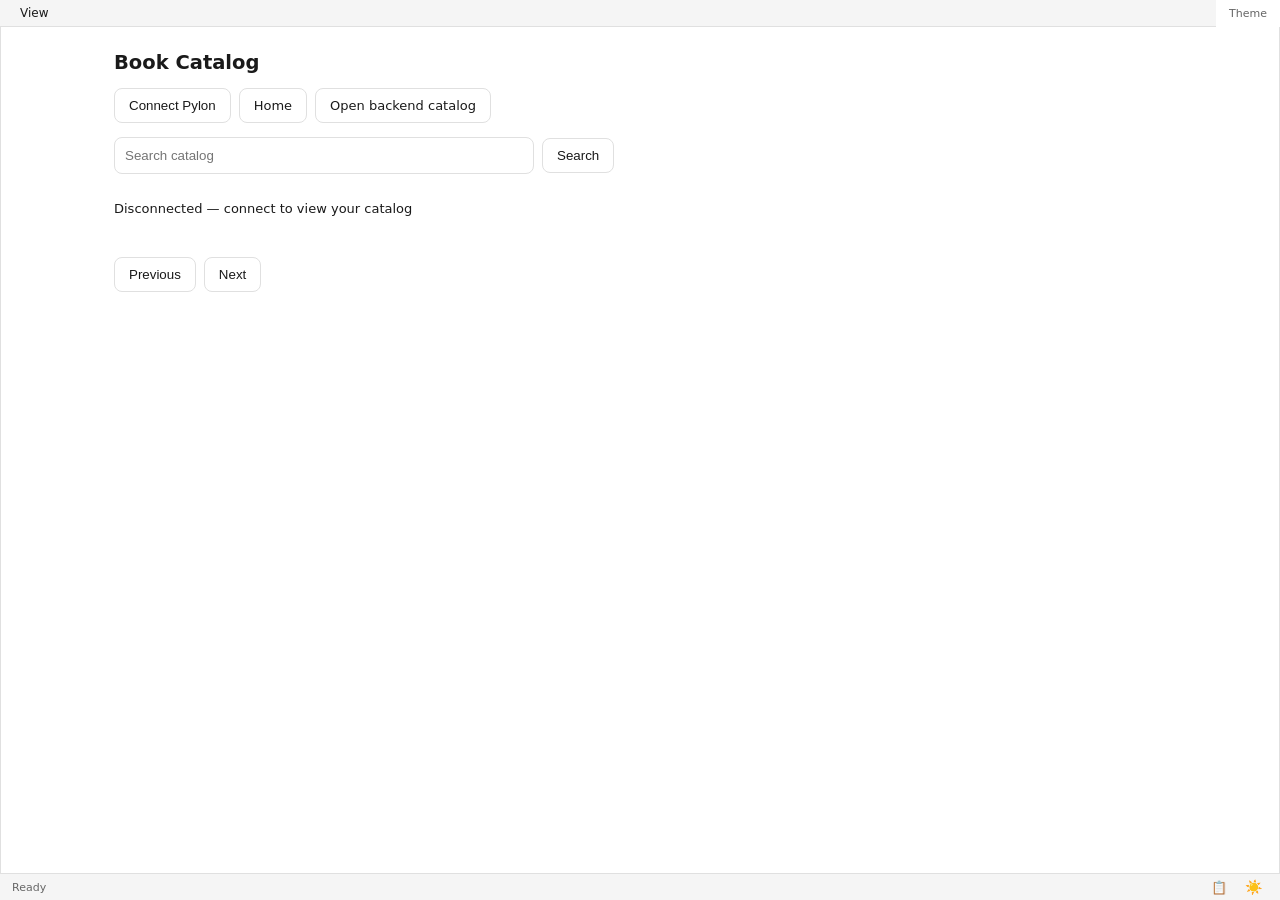
<file: apps/personal/book/index.html>
<!doctype html>
<html lang="en"><head><meta charset="utf-8"><meta name="viewport" content="width=device-width,initial-scale=1">
<meta name="app-template" content="1.1.0"><title>Book Catalog</title><script src="/pylon-config.js"></script><script>window.PYLON_FRONTEND_PROFILE="book";</script><script src="/appui/src/foundation/frontend-auth.js"></script><script src="/appui/loader.js"></script><script>AppUIAssets.loadCss();window.AppUIReady=AppUIAssets.load("foundation","shell");</script>
<link rel="stylesheet" href="/apps/personal/catalog_static/catalog.css"></head><body data-auto-init="false" data-page-title="Book Catalog"><nav id="app-menubar" class="ai-app-menu"></nav><div id="app-main" class="ai-app-main"><aside id="app-left" class="ai-app-left"></aside><main id="app-content" class="ai-app-content content-layout"><div id="app-content-top" class="content-top"></div><div id="app-content-body" class="content-body"></div><div id="app-content-bottom" class="content-bottom"></div></main><aside id="app-right" class="ai-app-right"></aside></div><footer id="app-statusbar" class="ai-app-status"></footer><script src="/apps/personal/catalog_static/catalog.js"></script></body></html>
</file>
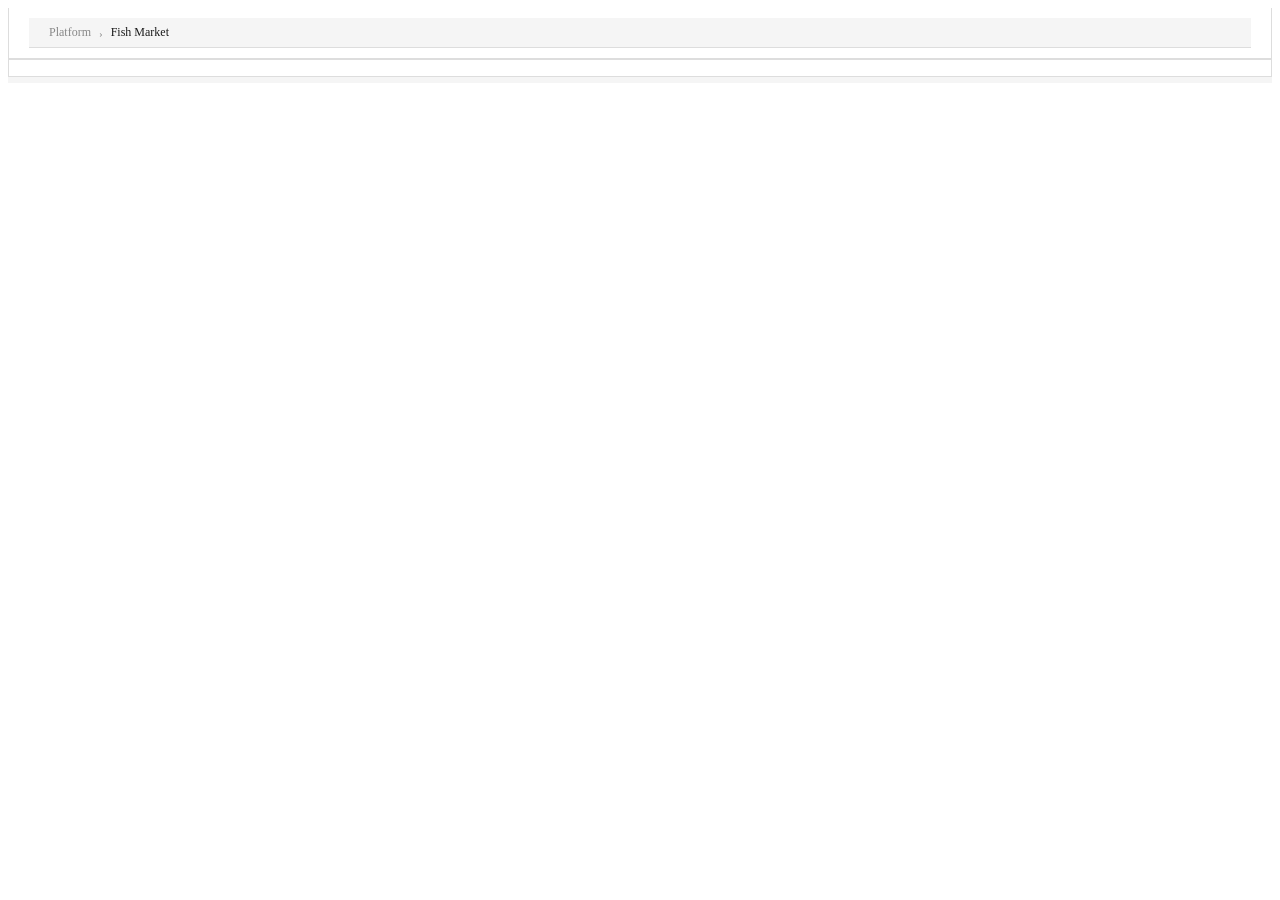
<file: apps/personal/fish/index.html>
<!doctype html>
<html lang="en">
<head>
  <meta charset="utf-8">
  <meta name="viewport" content="width=device-width,initial-scale=1">
  <meta name="app-template" content="1.1.0">
  <title>Fish Market — pylon-server</title>
  <script src="/pylon-config.js"></script><script>window.PYLON_FRONTEND_PROFILE="fish";</script><script src="/appui/src/foundation/frontend-auth.js"></script><script src="/appui/loader.js"></script>
  <script>AppUIAssets.loadCss();</script>
  <link rel="stylesheet" href="assets/fish.css?v=3">
</head>
<body data-auto-init="false" data-page-id="personal-fish" data-page-title="Fish Market">
  <nav id="app-menubar" class="ai-app-menu" aria-label="Application menu"></nav>
  <div id="app-main" class="ai-app-main">
    <aside id="app-left" class="ai-app-left" aria-label="Left sidebar"></aside>
    <main id="app-content" class="ai-app-content content-layout" aria-label="Application content">
      <div id="app-content-top" class="content-top"></div>
      <div id="app-content-body" class="content-body"></div>
      <div id="app-content-bottom" class="content-bottom"></div>
    </main>
    <aside id="app-right" class="ai-app-right" aria-label="Right sidebar"></aside>
  </div>
  <footer id="app-statusbar" class="ai-app-status" aria-label="Application status"></footer>
  <script>
    window.APPUI_BUNDLES = window.APPUI_BUNDLES || {};
    ['foundation','shell','toolbar','collections','dataTable'].forEach(function (b) {
      window.APPUI_BUNDLES[b] = '/appui/bundle/' + b + '.js';
    });
    window.AppUIReady = AppUIAssets.load('foundation', 'shell', 'toolbar', 'collections', 'dataTable');
  </script>
  <script>window.PYLON_NATIVE_APP={script:"assets/fish.js"};</script><script src="/appui/src/foundation/native-static.js"></script>
</body>
</html>
</file>
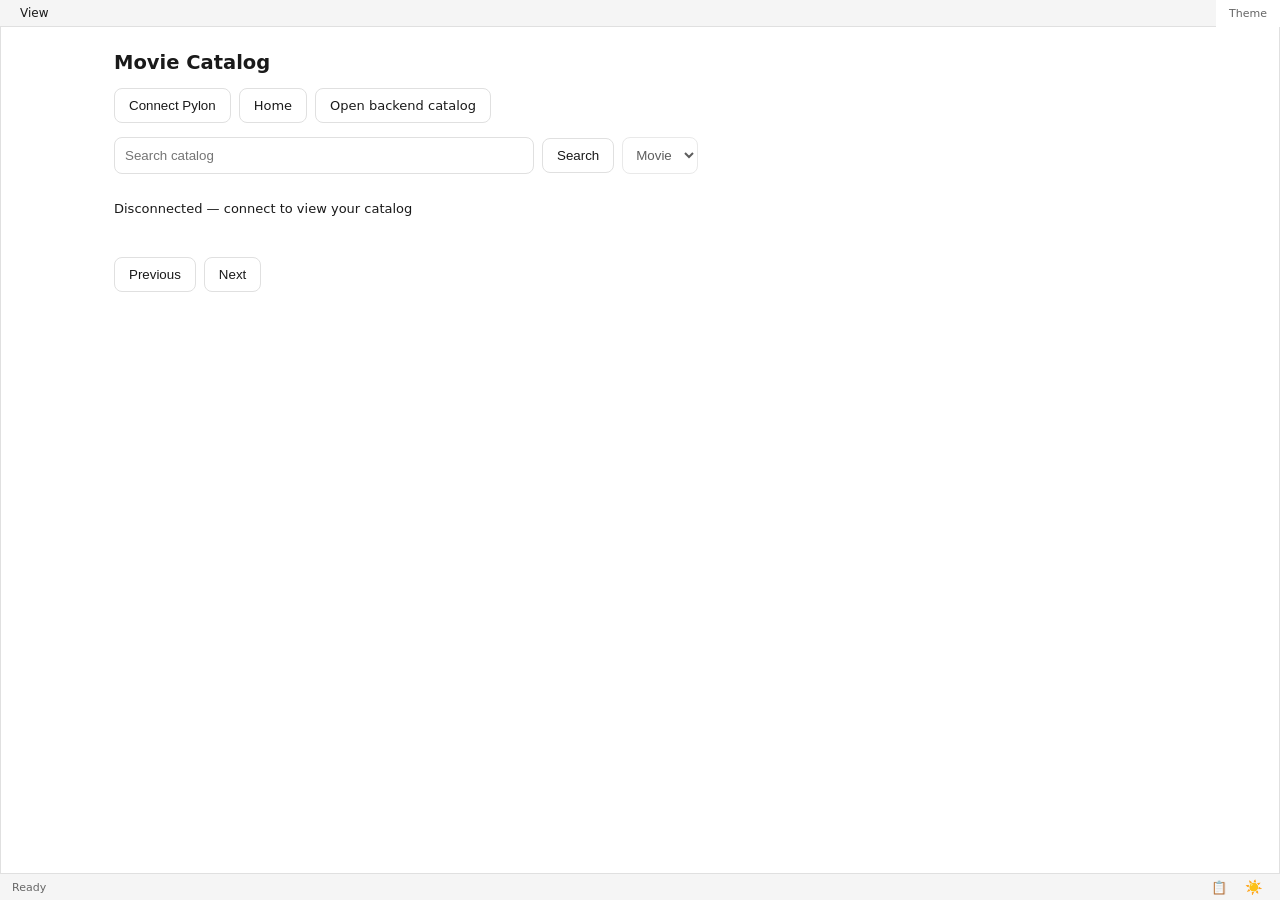
<file: apps/personal/movie/index.html>
<!doctype html>
<html lang="en"><head><meta charset="utf-8"><meta name="viewport" content="width=device-width,initial-scale=1">
<meta name="app-template" content="1.1.0"><title>Movie Catalog</title><script src="/pylon-config.js"></script><script>window.PYLON_FRONTEND_PROFILE="movie";</script><script src="/appui/src/foundation/frontend-auth.js"></script><script src="/appui/loader.js"></script><script>AppUIAssets.loadCss();window.AppUIReady=AppUIAssets.load("foundation","shell");</script>
<link rel="stylesheet" href="/apps/personal/catalog_static/catalog.css"></head><body data-auto-init="false" data-page-title="Movie Catalog"><nav id="app-menubar" class="ai-app-menu"></nav><div id="app-main" class="ai-app-main"><aside id="app-left" class="ai-app-left"></aside><main id="app-content" class="ai-app-content content-layout"><div id="app-content-top" class="content-top"></div><div id="app-content-body" class="content-body"></div><div id="app-content-bottom" class="content-bottom"></div></main><aside id="app-right" class="ai-app-right"></aside></div><footer id="app-statusbar" class="ai-app-status"></footer><script src="/apps/personal/catalog_static/catalog.js"></script></body></html>
</file>
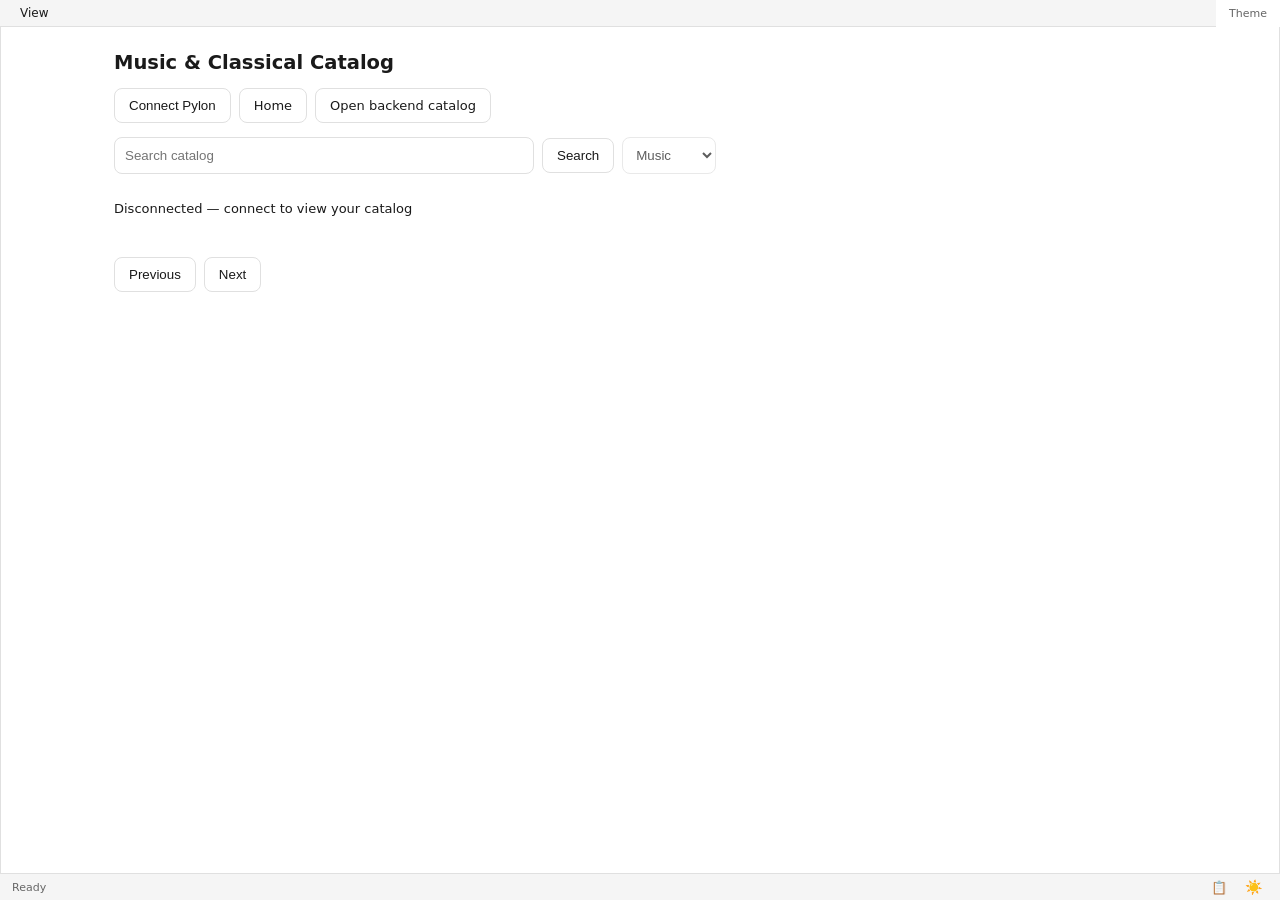
<file: apps/personal/music_catalog/index.html>
<!doctype html>
<html lang="en"><head><meta charset="utf-8"><meta name="viewport" content="width=device-width,initial-scale=1">
<meta name="app-template" content="1.1.0"><title>Music &amp; Classical Catalog</title><script src="/pylon-config.js"></script><script>window.PYLON_FRONTEND_PROFILE="music_catalog";</script><script src="/appui/src/foundation/frontend-auth.js"></script><script src="/appui/loader.js"></script><script>AppUIAssets.loadCss();window.AppUIReady=AppUIAssets.load("foundation","shell");</script>
<link rel="stylesheet" href="/apps/personal/catalog_static/catalog.css"></head><body data-auto-init="false" data-page-title="Music &amp; Classical Catalog"><nav id="app-menubar" class="ai-app-menu"></nav><div id="app-main" class="ai-app-main"><aside id="app-left" class="ai-app-left"></aside><main id="app-content" class="ai-app-content content-layout"><div id="app-content-top" class="content-top"></div><div id="app-content-body" class="content-body"></div><div id="app-content-bottom" class="content-bottom"></div></main><aside id="app-right" class="ai-app-right"></aside></div><footer id="app-statusbar" class="ai-app-status"></footer><script src="/apps/personal/catalog_static/catalog.js"></script></body></html>
</file>
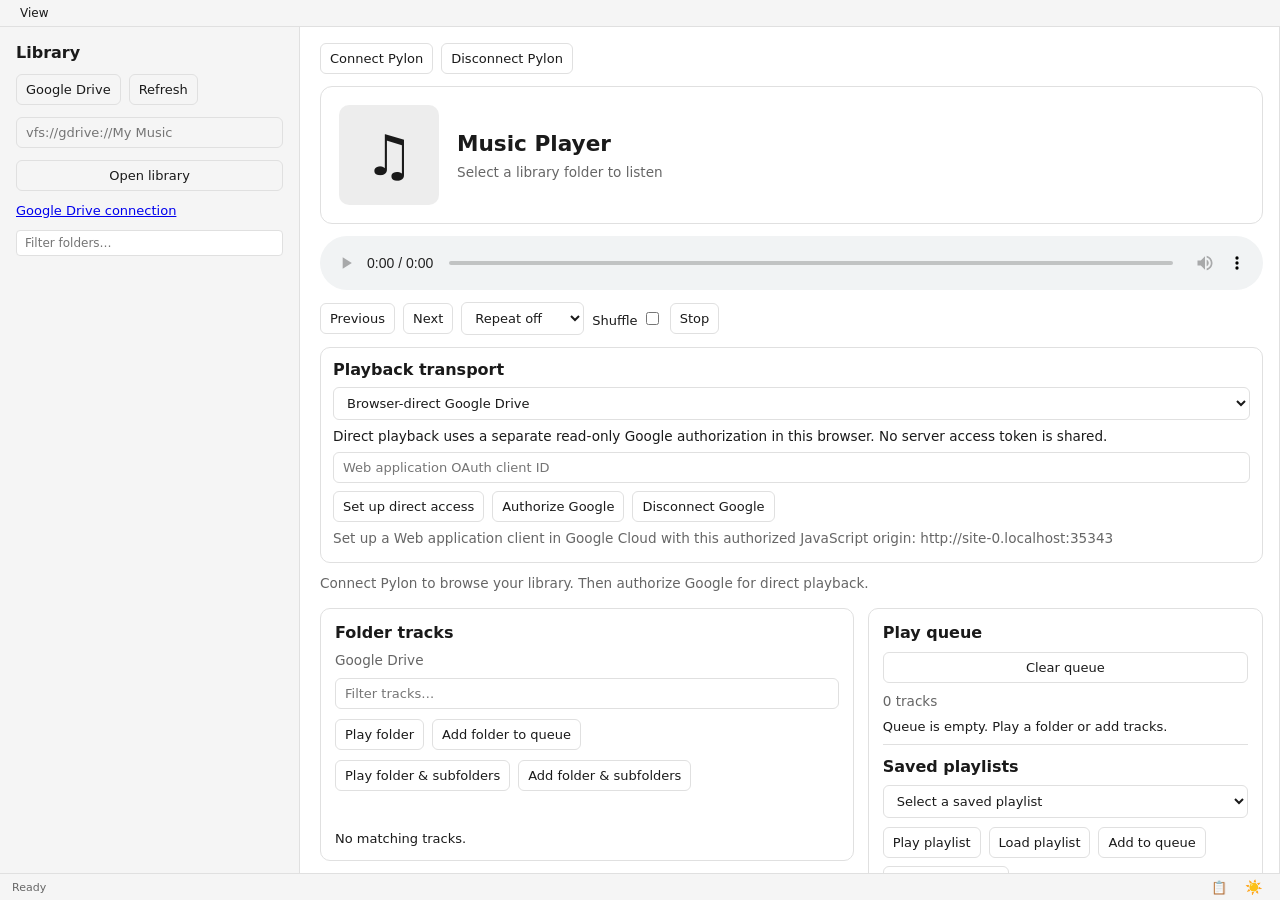
<file: apps/personal/music_player/index.html>
<!doctype html>
<html lang="en">
<head>
  <meta charset="utf-8">
  <meta name="viewport" content="width=device-width,initial-scale=1">
  <meta name="app-template" content="1.1.0">
  <title>Music Player — pylon-server</title>
  <script src="/pylon-config.js"></script>
  <script src="/appui/src/foundation/frontend-auth.js"></script>
  <script src="/appui/loader.js"></script>
  <script>AppUIAssets.loadCss();</script>
  <link rel="stylesheet" href="assets/music_player.css?v=4">
</head>
<body data-auto-init="false" data-page-id="personal-music-player" data-page-title="Music Player">
  <nav id="app-menubar" class="ai-app-menu" aria-label="Application menu"></nav>
  <div id="app-main" class="ai-app-main">
    <aside id="app-left" class="ai-app-left" aria-label="Left sidebar"></aside>
    <main id="app-content" class="ai-app-content content-layout" aria-label="Application content">
      <div id="app-content-top" class="content-top"></div>
      <div id="app-content-body" class="content-body"></div>
      <div id="app-content-bottom" class="content-bottom"></div>
    </main>
    <aside id="app-right" class="ai-app-right" aria-label="Right sidebar"></aside>
  </div>
  <footer id="app-statusbar" class="ai-app-status" aria-label="Application status"></footer>

  <script>
    window.APPUI_BUNDLES = window.APPUI_BUNDLES || {};
    ['foundation','shell','tree','urlFields','dialog'].forEach(function (b) {
      window.APPUI_BUNDLES[b] = '/appui/bundle/' + b + '.js';
    });
    window.AppUIReady = AppUIAssets.load('foundation', 'shell', 'tree', 'urlFields', 'dialog');
  </script>
  <script src="/apps/file/vfs/assets/drive-direct.js?v=1"></script>
  <script src="assets/music_player.js?v=7"></script>
</body>
</html>
</file>
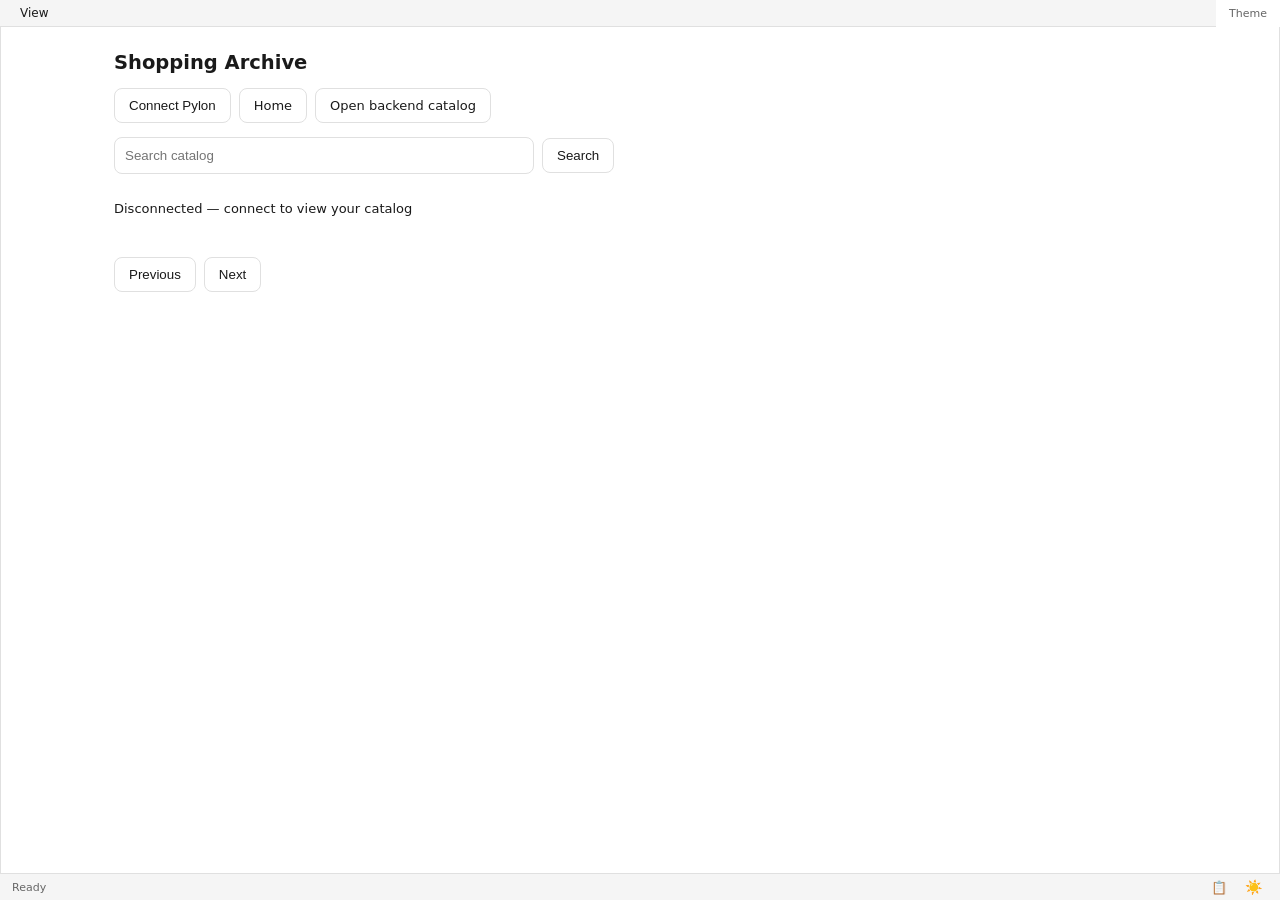
<file: apps/personal/shopping/index.html>
<!doctype html>
<html lang="en"><head><meta charset="utf-8"><meta name="viewport" content="width=device-width,initial-scale=1">
<meta name="app-template" content="1.1.0"><title>Shopping Archive</title><script src="/pylon-config.js"></script><script>window.PYLON_FRONTEND_PROFILE="shopping";</script><script src="/appui/src/foundation/frontend-auth.js"></script><script src="/appui/loader.js"></script><script>AppUIAssets.loadCss();window.AppUIReady=AppUIAssets.load("foundation","shell");</script>
<link rel="stylesheet" href="/apps/personal/catalog_static/catalog.css"></head><body data-auto-init="false" data-page-title="Shopping Archive"><nav id="app-menubar" class="ai-app-menu"></nav><div id="app-main" class="ai-app-main"><aside id="app-left" class="ai-app-left"></aside><main id="app-content" class="ai-app-content content-layout"><div id="app-content-top" class="content-top"></div><div id="app-content-body" class="content-body"></div><div id="app-content-bottom" class="content-bottom"></div></main><aside id="app-right" class="ai-app-right"></aside></div><footer id="app-statusbar" class="ai-app-status"></footer><script src="/apps/personal/catalog_static/catalog.js"></script></body></html>
</file>
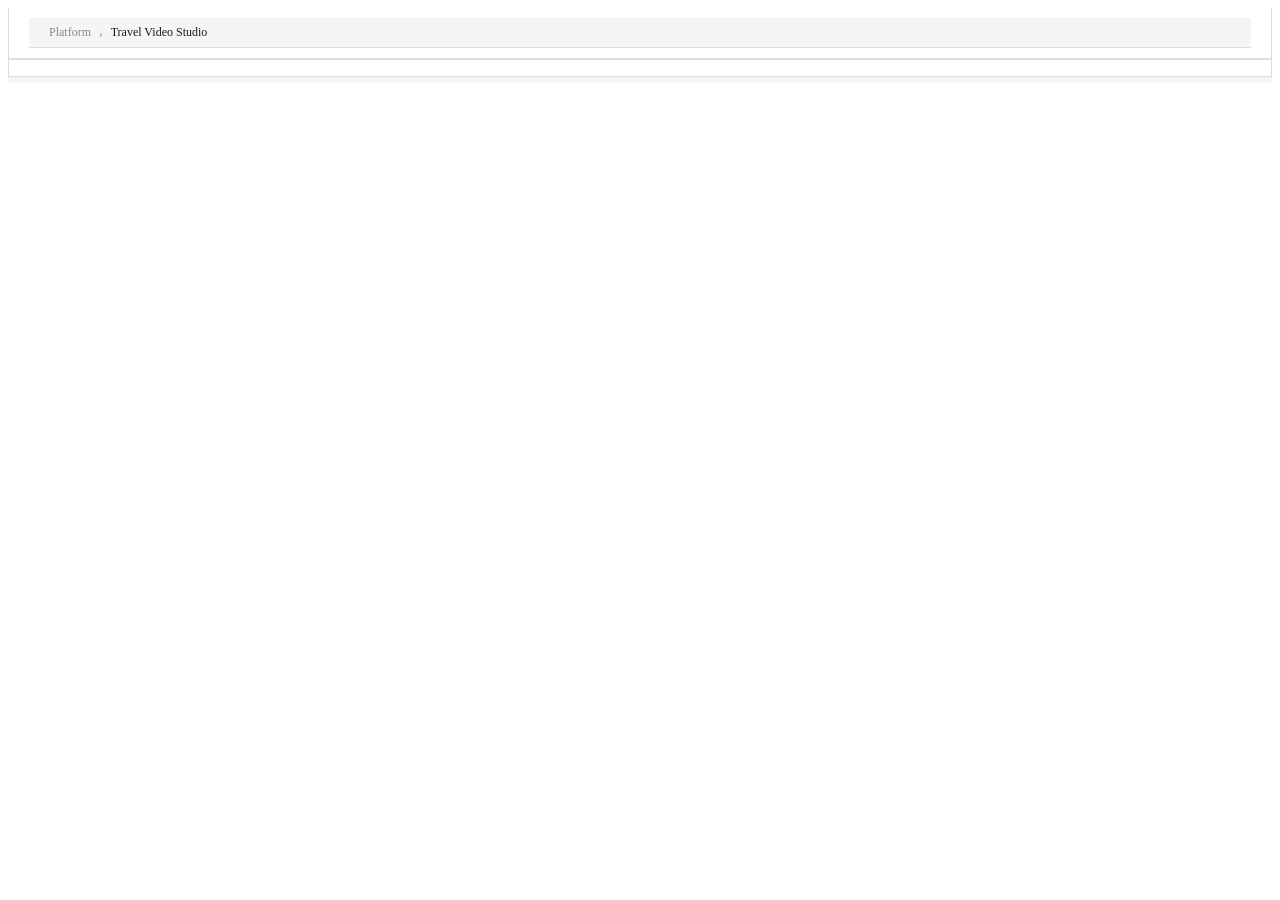
<file: apps/personal/travel_video/index.html>
<!doctype html>
<html lang="en">
<head>
  <meta charset="utf-8"><meta name="viewport" content="width=device-width,initial-scale=1"><meta name="app-template" content="1.1.0">
  <title>Travel Video Studio — pylon-server</title>
  <script src="/pylon-config.js"></script><script>window.PYLON_FRONTEND_PROFILE="travel_video";</script><script src="/appui/src/foundation/frontend-auth.js"></script><script src="/appui/loader.js"></script><script>AppUIAssets.loadCss();</script>
</head>
<body data-auto-init="false" data-page-id="personal-travel-video" data-page-title="Travel Video Studio">
  <nav id="app-menubar" class="ai-app-menu"></nav>
  <div id="app-main" class="ai-app-main">
    <aside id="app-left" class="ai-app-left"></aside>
    <main id="app-content" class="ai-app-content content-layout"><div id="app-content-top" class="content-top"></div><div id="app-content-body" class="content-body"></div><div id="app-content-bottom" class="content-bottom"></div></main>
    <aside id="app-right" class="ai-app-right"></aside>
  </div>
  <footer id="app-statusbar" class="ai-app-status"></footer>
  <script>window.APPUI_BUNDLES=window.APPUI_BUNDLES||{};['foundation','shell','dialog'].forEach(b=>window.APPUI_BUNDLES[b]='/appui/bundle/'+b+'.js');window.AppUIReady=AppUIAssets.load('foundation','shell','dialog');</script>
  <script>window.PYLON_NATIVE_APP={script:"assets/app.js"};</script><script src="/appui/src/foundation/native-static.js"></script>
</body>
</html>
</file>
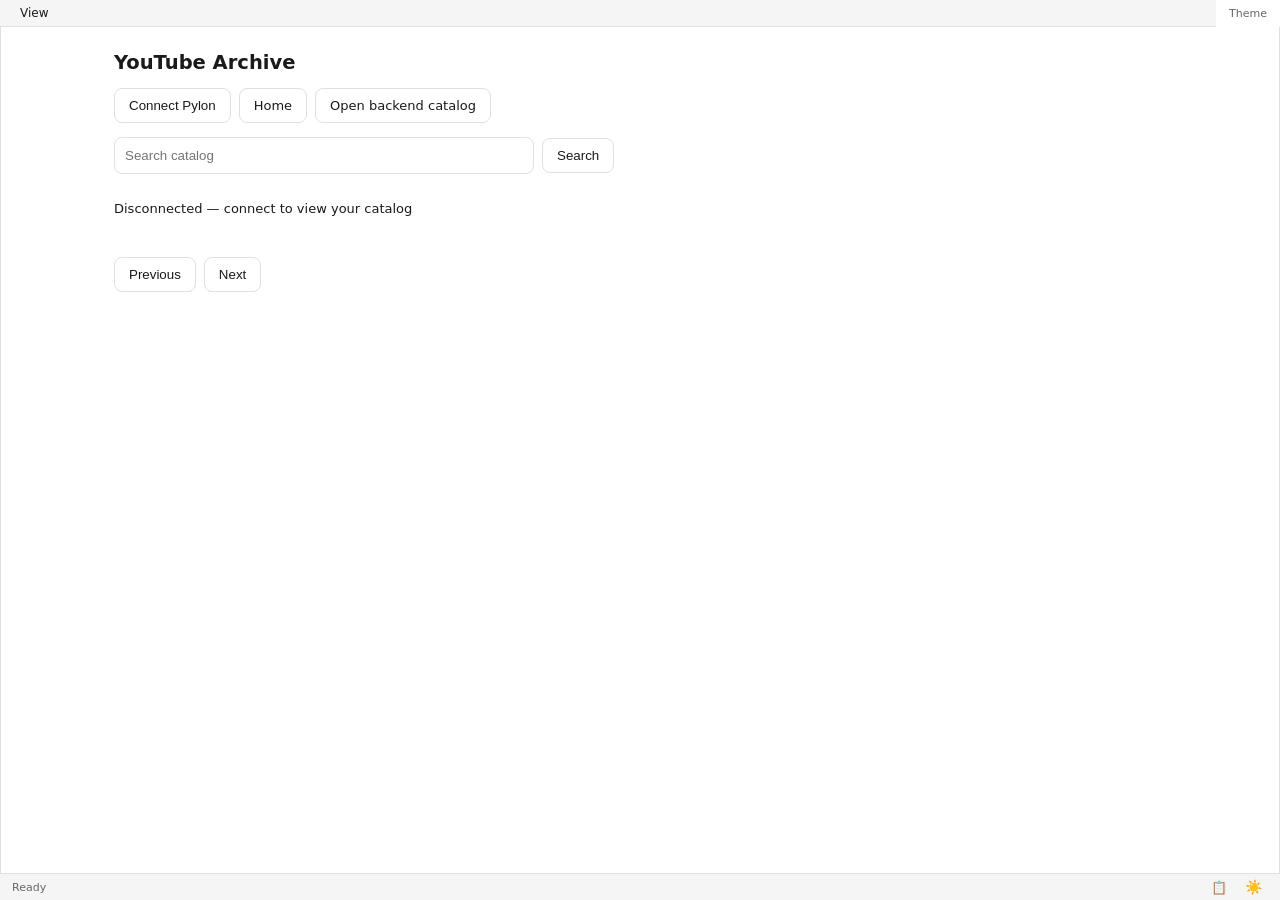
<file: apps/personal/youtube/index.html>
<!doctype html>
<html lang="en"><head><meta charset="utf-8"><meta name="viewport" content="width=device-width,initial-scale=1">
<meta name="app-template" content="1.1.0"><title>YouTube Archive</title><script src="/pylon-config.js"></script><script>window.PYLON_FRONTEND_PROFILE="youtube";</script><script src="/appui/src/foundation/frontend-auth.js"></script><script src="/appui/loader.js"></script><script>AppUIAssets.loadCss();window.AppUIReady=AppUIAssets.load("foundation","shell");</script>
<link rel="stylesheet" href="/apps/personal/catalog_static/catalog.css"></head><body data-auto-init="false" data-page-title="YouTube Archive"><nav id="app-menubar" class="ai-app-menu"></nav><div id="app-main" class="ai-app-main"><aside id="app-left" class="ai-app-left"></aside><main id="app-content" class="ai-app-content content-layout"><div id="app-content-top" class="content-top"></div><div id="app-content-body" class="content-body"></div><div id="app-content-bottom" class="content-bottom"></div></main><aside id="app-right" class="ai-app-right"></aside></div><footer id="app-statusbar" class="ai-app-status"></footer><script src="/apps/personal/catalog_static/catalog.js"></script></body></html>
</file>
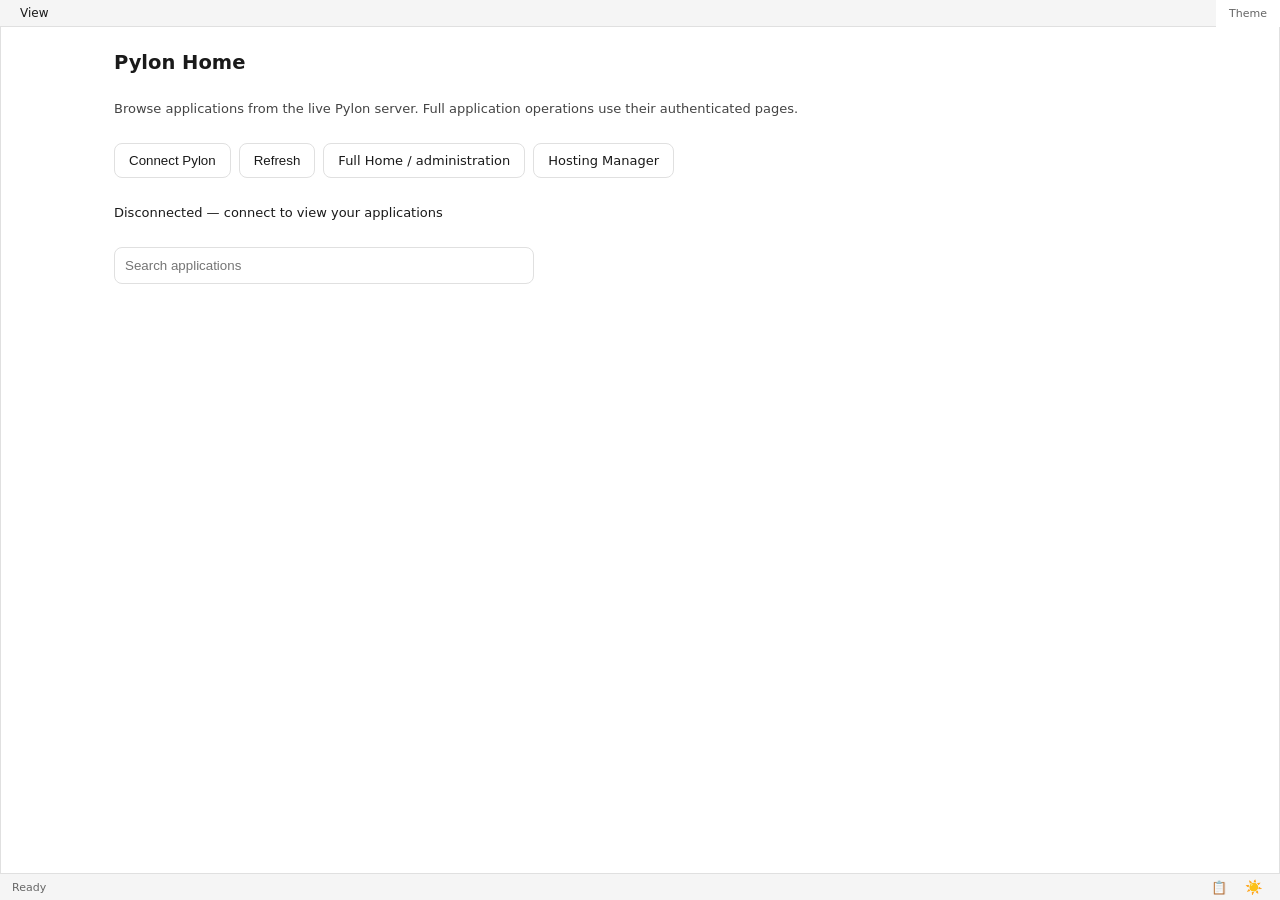
<file: apps/platform/home/index.html>
<!doctype html>
<html lang="en"><head><meta charset="utf-8"><meta name="viewport" content="width=device-width,initial-scale=1">
<meta name="app-template" content="1.1.0"><title>Pylon Home</title><script src="/pylon-config.js"></script><script>window.PYLON_FRONTEND_PROFILE="home";window.PYLON_STATIC_CATALOGS=true;window.PYLON_STATIC_NATIVE=true;window.PYLON_HOSTING_DIRECTORY=true;</script><script src="/appui/src/foundation/frontend-auth.js"></script><script src="/appui/loader.js"></script><script>AppUIAssets.loadCss();window.AppUIReady=AppUIAssets.load("foundation","shell");</script>
<link rel="stylesheet" href="home.css"></head><body data-auto-init="false" data-page-title="Pylon Home"><nav id="app-menubar" class="ai-app-menu"></nav><div id="app-main" class="ai-app-main"><aside id="app-left" class="ai-app-left"></aside><main id="app-content" class="ai-app-content content-layout"><div id="app-content-top" class="content-top"></div><div id="app-content-body" class="content-body"></div><div id="app-content-bottom" class="content-bottom"></div></main><aside id="app-right" class="ai-app-right"></aside></div><footer id="app-statusbar" class="ai-app-status"></footer><script src="home.js"></script></body></html>
</file>
<file: apps/personal/catalog_static/catalog.css>
.home-launch{max-width:1100px;margin:auto;padding:24px;display:grid;gap:14px}.home-actions{display:flex;gap:8px;flex-wrap:wrap;align-items:center}.home-launch h1{margin:0}.home-launch input{width:min(100%,420px);padding:10px;border:1px solid var(--border);border-radius:8px;background:var(--bg-primary);color:var(--text-primary)}.home-launch button,.home-launch a.home-button{padding:9px 14px;border:1px solid var(--border);border-radius:8px;background:var(--bg-elevated);color:var(--text-primary);text-decoration:none;cursor:pointer}.home-apps{display:grid;grid-template-columns:repeat(auto-fit,minmax(210px,1fr));gap:10px}.home-apps a{padding:12px;border:1px solid var(--border);border-radius:10px;background:var(--bg-elevated);color:var(--text-primary);text-decoration:none;display:grid;gap:5px;overflow-wrap:anywhere}.home-apps small,.home-launch .muted{color:var(--text-secondary)}.home-apps a:hover{border-color:var(--accent)}
.catalog-row{border-bottom:1px solid var(--border);padding:12px 0}.catalog-row h3{margin:0 0 4px}.catalog-row p{margin:0;white-space:pre-wrap;overflow-wrap:anywhere}.home-actions select{padding:9px;background:var(--bg-primary);color:var(--text-primary);border:1px solid var(--border);border-radius:8px}
</file>
<file: apps/personal/fish/assets/fish.css>
.fish-page { padding: 18px 22px; overflow: auto; color: var(--text-primary); }
.fish-page > p { margin: 9px 0 14px; line-height: 1.55; }
.fish-muted { color: var(--text-muted); font-size: 12px; }
.fish-stats { margin: 16px 0; }
.fish-filters .appui-toolbar-main, .fish-filters .appui-toolbar-controls { flex-wrap: wrap; }
.fish-filters input[type="number"] { width: 150px; }
.fish-filters input[type="search"] { min-width: 225px; }
.fish-caveat { color: var(--text-secondary); font-size: 12px; border-left: 3px solid var(--accent); padding-left: 12px; }
.fish-results { font-size: 13px; font-weight: 600; }
.fish-error { color: var(--error, #df5c59); }
.fish-table { height: auto; border: 1px solid var(--border); border-radius: 8px; overflow: hidden; }
.fish-table > .appui-dt-body { flex: 0 1 auto; min-height: 0; max-height: 58vh; overflow: auto; }
.fish-table .appui-dt-row { min-height: 66px; }
.fish-product { display: flex; align-items: center; gap: 10px; min-width: 0; }
.fish-product img { width: 46px; height: 46px; flex-shrink: 0; object-fit: cover; border-radius: 6px; }
.fish-product > div { min-width: 0; }
.fish-product a { color: var(--accent); font-weight: 600; text-decoration: none; white-space: normal; }
.fish-product a:hover { text-decoration: underline; }
.fish-product small { display: block; margin-top: 5px; color: var(--text-muted); font-size: 11px; }
.fish-portion-summary { white-space: pre-line; line-height: 1.6; font-size: 12px; }
.fish-details { max-width: 1150px; padding: 8px 12px; }
.fish-detail-intro { max-width: 850px; }
.fish-description { white-space: pre-wrap; line-height: 1.65; }
.fish-sizes { margin: 12px 0; border: 1px solid var(--border); }
.fish-sizes .appui-dt-body { max-height: 300px; }
.fish-details summary { cursor: pointer; color: var(--text-secondary); }
.fish-comparison .appui-dt-row { min-height: 66px; }
.fish-comparison .appui-dt-body { overflow: auto; }
@media (max-width: 700px) {
  .fish-page { padding: 12px; }
  .fish-filters input[type="search"] { min-width: 160px; }
}
</file>
<file: apps/personal/music_player/assets/music_player.css>
.mp-sidebar,.mp-main{padding:16px;display:grid;gap:12px;min-width:0;box-sizing:border-box}
.mp-sidebar h2,.mp-main h1,.mp-main h2,.mp-main p{margin:0}
.mp-sidebar h2,.mp-main h2{font-size:1rem}
.mp-sidebar input,.mp-main input:not([type=checkbox]),.mp-main select,.mp-sidebar button,.mp-main button{font:inherit;border:1px solid var(--border,#8885);border-radius:6px;padding:7px 9px;max-width:100%;box-sizing:border-box;color:inherit;background:transparent}
.mp-sidebar button,.mp-main button{cursor:pointer}
.mp-sidebar button:hover,.mp-main button:hover{background:#8882}
.mp-sidebar input,.mp-main input:not([type=checkbox]){width:100%;min-width:0}
.mp-tree{min-height:130px;overflow:auto}
.mp-main{max-width:1300px;margin:auto}
.mp-now{display:flex;align-items:center;gap:18px;padding:18px;border:1px solid var(--border,#8885);border-radius:12px}
.mp-art{width:100px;height:100px;border-radius:10px;flex:none;display:grid;place-items:center;background:#7772;color:inherit;font-size:3.5rem}
.mp-info{min-width:0;display:grid;gap:8px;overflow-wrap:anywhere}
.mp-info h1{font-size:1.35rem}
.mp-info p,.mp-path,.mp-size,.mp-num,.mp-feedback{font-size:.85rem;color:var(--text-muted,inherit)}
.mp-main audio{width:100%;max-width:100%}
.mp-controls,.mp-actions{display:flex;gap:8px;flex-wrap:wrap;align-items:center}
.mp-feedback{min-height:1.5em;overflow-wrap:anywhere}
.mp-split{display:grid;grid-template-columns:minmax(0,1.35fr) minmax(0,1fr);gap:14px;align-items:start}
.mp-panel{border:1px solid var(--border,#8885);border-radius:10px;padding:14px;display:grid;gap:10px;min-width:0}
.mp-path{overflow-wrap:anywhere}
.mp-list{max-height:580px;overflow:auto;min-width:0}
.mp-track{display:grid;grid-template-columns:24px minmax(0,1fr) auto auto;align-items:center;gap:7px;border-bottom:1px solid var(--border,#8883);padding:5px 3px}
.mp-track .mp-track-name{border:0;text-align:left;padding:5px;overflow-wrap:anywhere}
.mp-current{background:#3685d31b;border-left:3px solid #3685d3}
.mp-size{white-space:nowrap}
@media(max-width:950px){.mp-split{grid-template-columns:minmax(0,1fr)}}
@media(max-width:600px){.mp-main,.mp-sidebar{padding:10px}.mp-art{width:64px;height:64px;font-size:2rem}.mp-track{grid-template-columns:22px minmax(0,1fr) auto}.mp-size{display:none}.mp-list{max-height:380px}}

.mp-track-parent{display:block;font-size:.72rem;opacity:.65;overflow-wrap:anywhere;margin-top:3px}.mp-panel [hidden]{display:none!important}

.mp-playlists{display:grid;gap:9px;border-top:1px solid var(--border,#8885);padding-top:12px;min-width:0}.mp-playlists select{width:100%}.mp-playlists button:disabled{opacity:.5;cursor:wait}

.mp-direct{display:grid;gap:8px;border:1px solid var(--border,#8885);padding:12px;border-radius:10px}.mp-direct-config{display:grid;gap:8px}.mp-direct-config[hidden]{display:none}.mp-direct p{font-size:.85rem;overflow-wrap:anywhere}
</file>
<file: apps/platform/home/home.css>
.home-launch{max-width:1100px;margin:auto;padding:24px;display:grid;gap:14px}.home-actions{display:flex;gap:8px;flex-wrap:wrap;align-items:center}.home-launch h1{margin:0}.home-launch input{width:min(100%,420px);padding:10px;border:1px solid var(--border);border-radius:8px;background:var(--bg-primary);color:var(--text-primary)}.home-launch button,.home-launch a.home-button{padding:9px 14px;border:1px solid var(--border);border-radius:8px;background:var(--bg-elevated);color:var(--text-primary);text-decoration:none;cursor:pointer}.home-apps{display:grid;grid-template-columns:repeat(auto-fit,minmax(210px,1fr));gap:10px}.home-apps a{padding:12px;border:1px solid var(--border);border-radius:10px;background:var(--bg-elevated);color:var(--text-primary);text-decoration:none;display:grid;gap:5px;overflow-wrap:anywhere}.home-apps small,.home-launch .muted{color:var(--text-secondary)}.home-apps a:hover{border-color:var(--accent)}
</file>
